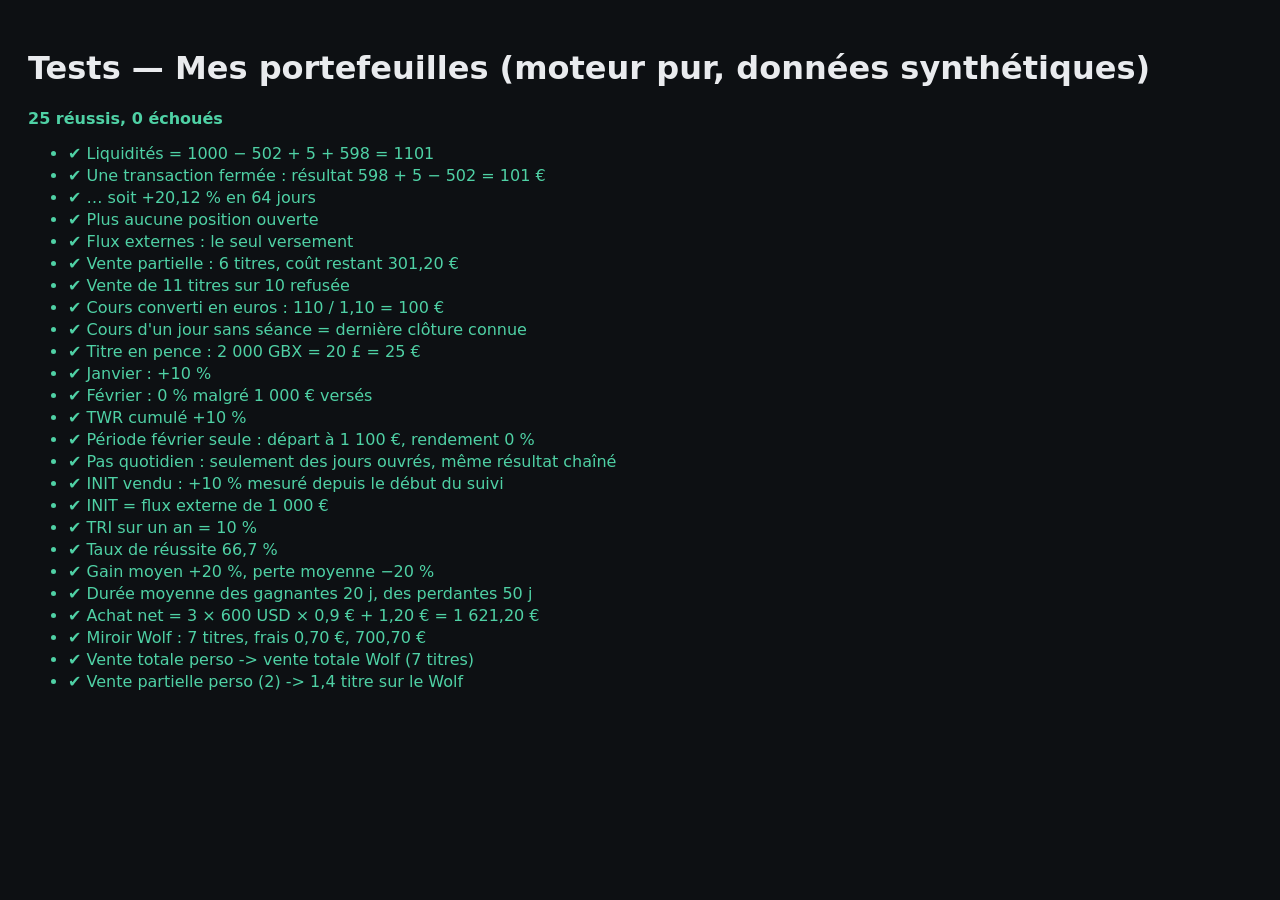
<file: tests/mes-portefeuilles.test.html>
<!doctype html>
<html lang="fr"><head><meta charset="utf-8"><title>Tests mes portefeuilles</title>
<style>body{font-family:system-ui,sans-serif;background:#0D1013;color:#E9EBEE;padding:20px}.ok{color:#4FD1A5}.ko{color:#E5636B}li{margin:3px 0}</style>
</head><body>
<h1>Tests — Mes portefeuilles (moteur pur, données synthétiques)</h1>
<p id="summary"></p><ul id="out"></ul>
<div id="pageMesPortefeuilles"></div>
<script src="../js/mes-portefeuilles.js"></script>
<script>
const E = window.MP_ENGINE, out = document.getElementById('out');
let pass = 0, fail = 0;
const near = (a, b, eps = 1e-6) => typeof a === 'number' && Math.abs(a - b) < eps;
function t(name, cond, detail){ cond ? pass++ : fail++; out.insertAdjacentHTML('beforeend', '<li class="' + (cond ? 'ok' : 'ko') + '">' + (cond ? '✔ ' : '✖ ') + name + (cond ? '' : ' — ' + JSON.stringify(detail)) + '</li>'); }
const ser = (pts, ccy) => ({ ccy, d: pts.map(p => p[0]), c: pts.map(p => p[1]) });

// Compte synthétique : 1 000 € versés, achat de 10 TESTCO à 50 € + 2 € de frais, vente à 60 € − 2 €, dividende 5 €
const ops = [
  { id: 'a', date: '2026-01-02', type: 'DEPOT', eur: 1000 },
  { id: 'b', date: '2026-01-05', type: 'BUY', symbol: 'X:TESTCO', qty: 10, px: 50, fee: 2, eur: -502 },
  { id: 'c', date: '2026-02-10', type: 'DIV', symbol: 'X:TESTCO', eur: 5 },
  { id: 'd', date: '2026-03-10', type: 'SELL', symbol: 'X:TESTCO', qty: 10, px: 60, fee: 2, eur: 598 },
];
let r = E.replay(ops);
t('Liquidités = 1000 − 502 + 5 + 598 = 1101', near(r.cash, 1101), r);
t('Une transaction fermée : résultat 598 + 5 − 502 = 101 €', r.trades.length === 1 && near(r.trades[0].pnl, 101), r.trades);
t('… soit +20,12 % en 64 jours', near(r.trades[0].pct, 101 / 502 * 100) && r.trades[0].days === 64, r.trades[0]);
t('Plus aucune position ouverte', Object.keys(r.pos).length === 0, r.pos);
t('Flux externes : le seul versement', r.flows.length === 1 && r.flows[0].amt === 1000, r.flows);

// Vente partielle : le prix de revient restant baisse au prorata, la position reste ouverte
r = E.replay([ops[0], ops[1], { id: 'e', date: '2026-02-01', type: 'SELL', symbol: 'X:TESTCO', qty: 4, px: 55, fee: 0, eur: 220 }]);
t('Vente partielle : 6 titres, coût restant 301,20 €', near(r.pos['X:TESTCO'].qty, 6) && near(r.pos['X:TESTCO'].cost, 301.2), r.pos);

// Validation : vente supérieure à la quantité détenue refusée
t('Vente de 11 titres sur 10 refusée', E.validate([ops[0], ops[1], { id: 'f', date: '2026-03-01', type: 'SELL', symbol: 'X:TESTCO', qty: 11, px: 60, eur: 660 }]).ok === false);

// Valorisation en euros avec change : 10 titres à 110 USD, EURUSD = 1,10 -> 1 000 €
const S = { 'X:US': ser([['2026-01-01', 100], ['2026-01-31', 110]], 'USD'), 'FX_IDC:EURUSD': ser([['2026-01-01', 1.0], ['2026-01-31', 1.1]], 'USD') };
t('Cours converti en euros : 110 / 1,10 = 100 €', near(E.priceEur(S, 'X:US', '2026-01-31'), 100));
t('Cours d\'un jour sans séance = dernière clôture connue', near(E.priceEur(S, 'X:US', '2026-01-15'), 100));
const S2 = { 'X:P': ser([['2026-01-01', 2000]], 'GBX'), 'FX_IDC:EURGBP': ser([['2026-01-01', 0.8]], 'GBP') };
t('Titre en pence : 2 000 GBX = 20 £ = 25 €', near(E.priceEur(S2, 'X:P', '2026-01-02'), 25));

// TWR insensible aux apports : +10 % en janvier puis 1 000 € versés et 0 % en février -> TWR +10 %
const S3 = { 'X:T': ser([['2025-12-31', 100], ['2026-01-02', 100], ['2026-01-31', 110], ['2026-02-28', 110]], 'EUR') };
const ops3 = [{ id: 1, date: '2026-01-02', type: 'DEPOT', eur: 1000 }, { id: 2, date: '2026-01-02', type: 'BUY', symbol: 'X:T', qty: 10, px: 100, eur: -1000 },
              { id: 3, date: '2026-02-01', type: 'DEPOT', eur: 1000 }];
const rows = E.monthly(ops3, S3, { today: '2026-02-28' });
t('Janvier : +10 %', near(rows[0].r, 0.1, 1e-3), rows);
t('Février : 0 % malgré 1 000 € versés', near(rows[1].r, 0, 1e-9), rows);
t('TWR cumulé +10 %', near(E.chain(rows), 0.1, 1e-3), rows);

// Période quelconque : février seul (départ = valeur au 31/01, apport de 1 000 € neutre) et pas quotidien
const feb = E.periodRows(ops3, S3, { today: '2026-02-28', from: '2026-01-31', to: '2026-02-28', step: 'month' });
t('Période février seule : départ à 1 100 €, rendement 0 %', feb.length === 1 && near(feb[0].v0, 1100) && near(E.chain(feb), 0, 1e-9), feb);
const daily = E.periodRows(ops3, S3, { today: '2026-02-28', from: '2026-01-31', to: '2026-02-28', step: 'day' });
t('Pas quotidien : seulement des jours ouvrés, même résultat chaîné', daily.length >= 19 && daily.every(r => { const wd = new Date(r.to + 'T00:00:00Z').getUTCDay(); return r.to === '2026-02-28' || (wd !== 0 && wd !== 6); }) && near(E.chain(daily), 0, 1e-9), daily.length);

// Position de départ (INIT) : comptée comme apport à sa valeur ; sans prix de revient -> marquée « depuis début suivi »
r = E.replay([{ id: 'i', date: '2026-01-01', type: 'INIT', symbol: 'X:T', qty: 10, eur: 1000 }, { id: 'j', date: '2026-02-01', type: 'SELL', symbol: 'X:T', qty: 10, eur: 1100 }]);
t('INIT vendu : +10 % mesuré depuis le début du suivi', r.trades.length === 1 && near(r.trades[0].pct, 10) && r.trades[0].fromInit === true, r.trades);
t('INIT = flux externe de 1 000 €', r.flows[0].amt === 1000, r.flows);

// XIRR : 1 000 € investis, 1 100 € un an plus tard -> 10 %
t('TRI sur un an = 10 %', near(E.xirr([{ d: '2025-01-01', a: -1000 }, { d: '2026-01-01', a: 1100 }]), 0.1, 1e-4));

// Statistiques : 2 gagnantes (+10 %, +30 %), 1 perdante (−20 %)
const st = E.tradeStats([{ pct: 10, pnl: 10, days: 10 }, { pct: 30, pnl: 30, days: 30 }, { pct: -20, pnl: -20, days: 50 }]);
t('Taux de réussite 66,7 %', near(st.winRate, 200 / 3), st);
t('Gain moyen +20 %, perte moyenne −20 %', near(st.avgWinPct, 20) && near(st.avgLossPct, -20), st);
t('Durée moyenne des gagnantes 20 j, des perdantes 50 j', near(st.avgDaysWin, 20) && near(st.avgDaysLoss, 50), st);

// Montant net et miroir Wolf Portfolio × 0,70
t('Achat net = 3 × 600 USD × 0,9 € + 1,20 € = 1 621,20 €', near(E.netAmount('BUY', 3, 600, 0.9, 1.2), -1621.2));
const buy = { id: 'p1', date: '2026-03-01', type: 'BUY', symbol: 'X:T', qty: 10, px: 100, ccy: 'EUR', fx: 1, fee: 1, eur: -1001 };
const m = E.mirrorOp(buy, 0.7, [], null);
t('Miroir Wolf : 7 titres, frais 0,70 €, 700,70 €', m && near(m.qty, 7) && near(m.fee, 0.7) && near(m.eur, -700.7) && m.linkedTo === 'p1', m);
const wolfOps = [{ id: 'w0', date: '2026-01-01', type: 'DEPOT', eur: 5000 }, Object.assign({}, m, { id: 'w1' })];
const sellAll = E.mirrorOp({ id: 'p2', date: '2026-04-01', type: 'SELL', symbol: 'X:T', qty: 10, px: 120, fx: 1, fee: 0 }, 0.7, wolfOps, 10);
t('Vente totale perso -> vente totale Wolf (7 titres)', sellAll && near(sellAll.qty, 7), sellAll);
const sellPart = E.mirrorOp({ id: 'p3', date: '2026-04-01', type: 'SELL', symbol: 'X:T', qty: 2, px: 120, fx: 1, fee: 0 }, 0.7, wolfOps, 10);
t('Vente partielle perso (2) -> 1,4 titre sur le Wolf', sellPart && near(sellPart.qty, 1.4), sellPart);

document.getElementById('summary').innerHTML = '<b class="' + (fail ? 'ko' : 'ok') + '">' + pass + ' réussis, ' + fail + ' échoués</b>';
window.__testResult = { pass, fail };
</script>
</body></html>
</file>
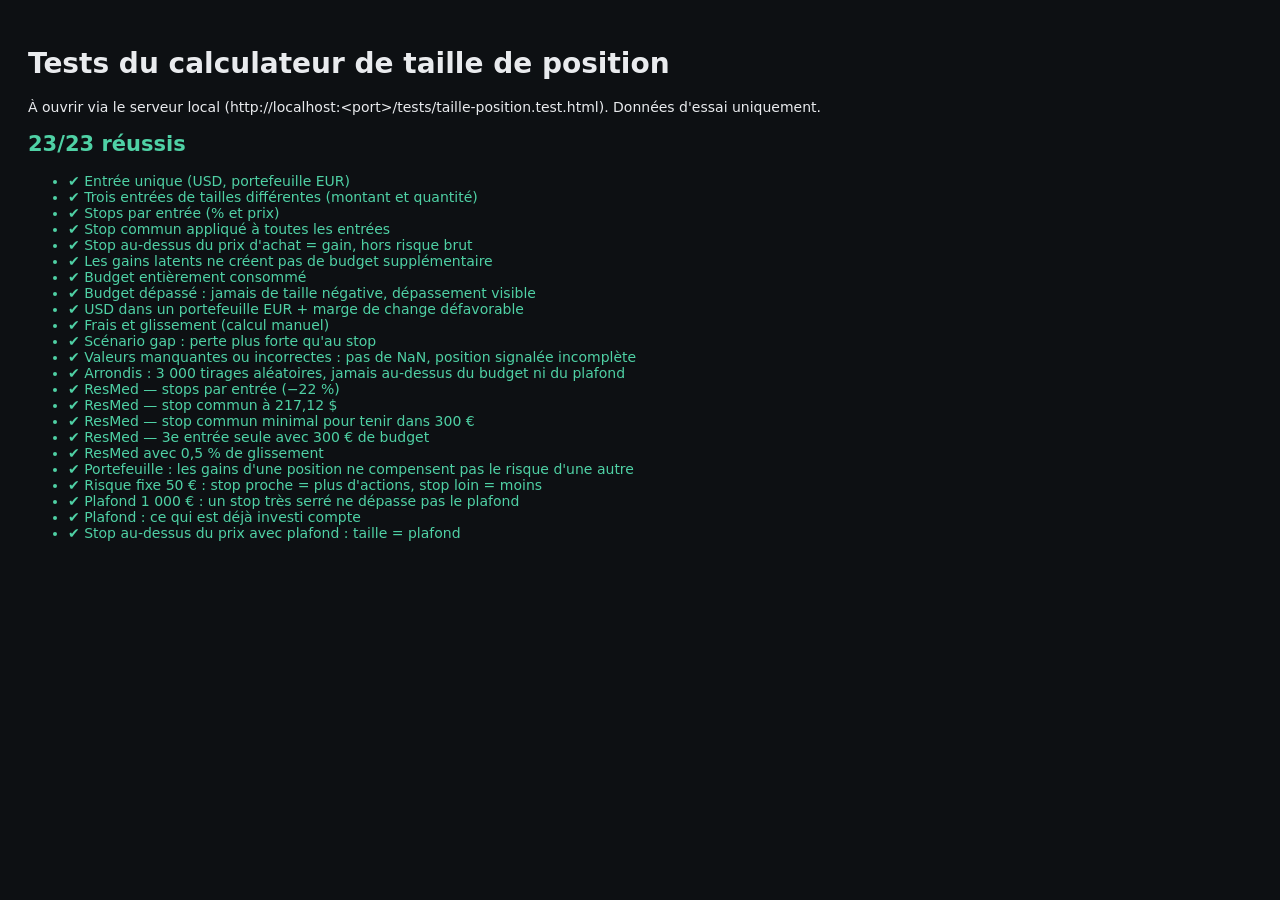
<file: tests/taille-position.test.html>
<!DOCTYPE html>
<html lang="fr">
<head>
<meta charset="utf-8">
<title>Tests — taille de position</title>
<style>body{font:14px system-ui,sans-serif;background:#0D1013;color:#E9EBEE;padding:20px}.ok{color:#4FD1A5}.ko{color:#E5636B}</style>
</head>
<body>
<h1>Tests du calculateur de taille de position</h1>
<p>À ouvrir via le serveur local (http://localhost:&lt;port&gt;/tests/taille-position.test.html). Données d'essai uniquement.</p>
<div id="out">…</div>
<script src="../js/taille-position.js"></script>
<script>
const res = window.RISK_TESTS.run();
const ok = res.filter(r => r.ok).length;
document.getElementById('out').innerHTML = `<h2 class="${ok === res.length ? 'ok' : 'ko'}">${ok}/${res.length} réussis</h2><ul>` +
  res.map(r => `<li class="${r.ok ? 'ok' : 'ko'}">${r.ok ? '✔' : '✖'} ${r.name}${r.ok ? '' : ' — ' + r.msg}</li>`).join('') + '</ul>';
window.__result = { ok, total: res.length };
</script>
</body>
</html>
</file>
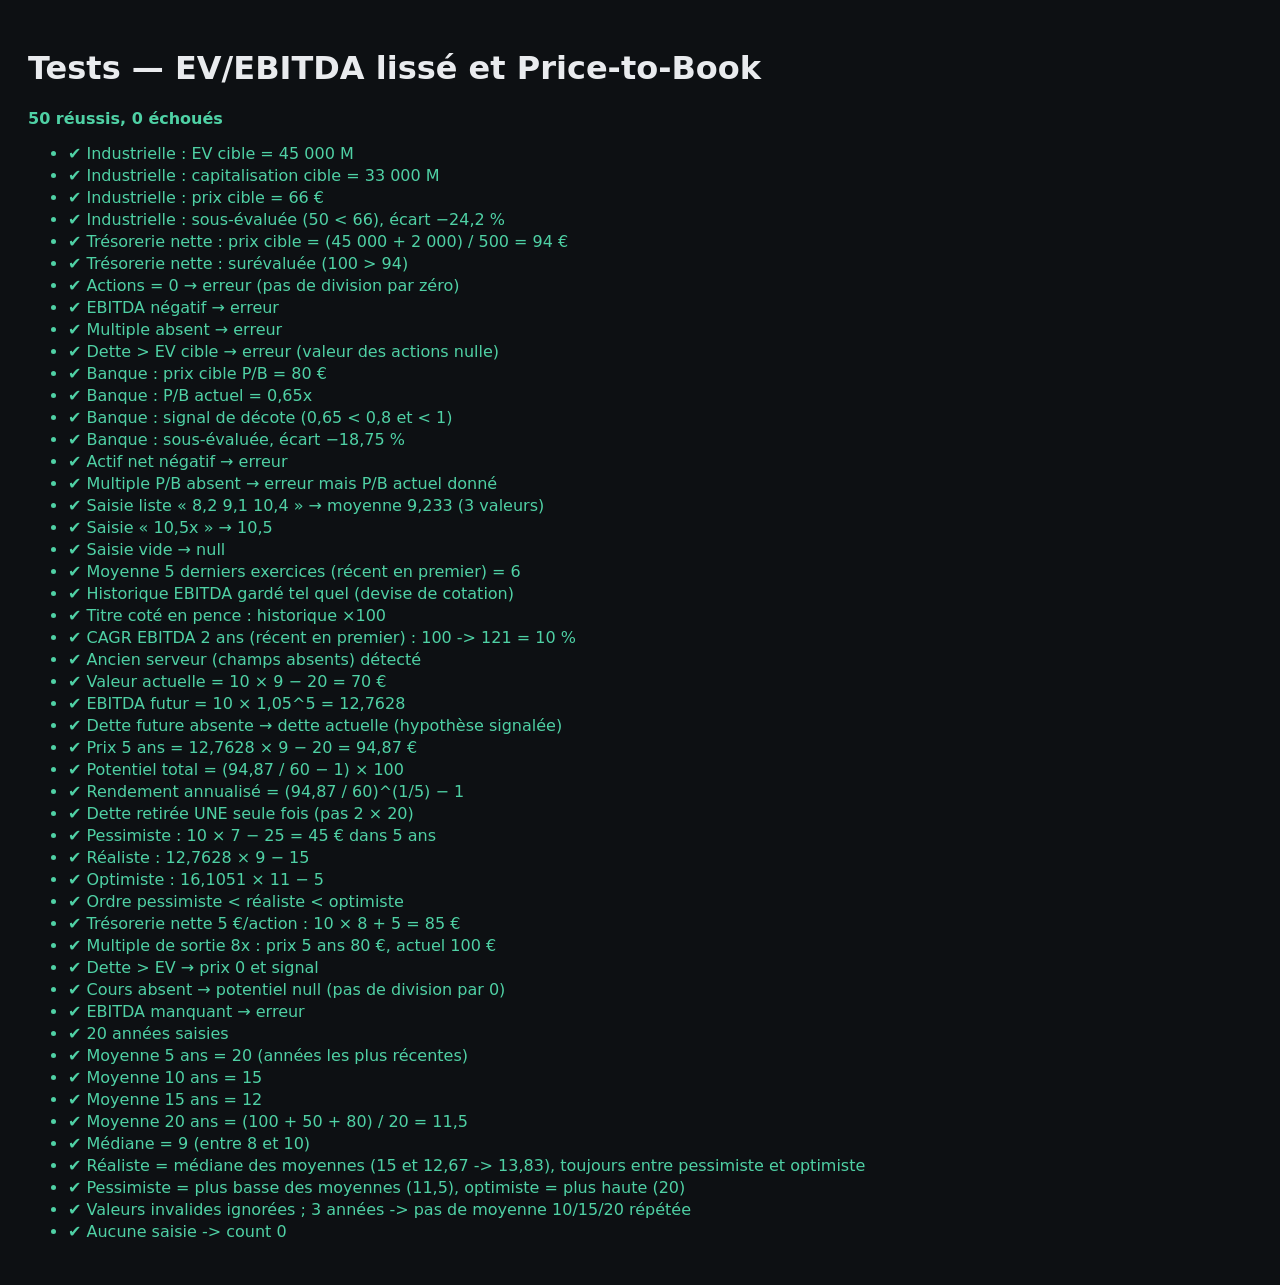
<file: tests/valo-multiples.test.html>
<!doctype html>
<html lang="fr"><head><meta charset="utf-8"><title>Tests valo multiples</title>
<style>body{font-family:system-ui,sans-serif;background:#0D1013;color:#E9EBEE;padding:20px}.ok{color:#4FD1A5}.ko{color:#E5636B}li{margin:3px 0}</style>
</head><body>
<h1>Tests — EV/EBITDA lissé et Price-to-Book</h1>
<p id="summary"></p><ul id="out"></ul>
<script src="../js/valo-multiples.js"></script>
<script>
const V = window.VALO_MULTIPLES, out = document.getElementById('out');
let pass = 0, fail = 0;
const near = (a, b, eps = 1e-6) => typeof a === 'number' && Math.abs(a - b) < eps;
function t(name, cond, detail){ cond ? pass++ : fail++; out.insertAdjacentHTML('beforeend', '<li class="' + (cond ? 'ok' : 'ko') + '">' + (cond ? '✔ ' : '✖ ') + name + (cond ? '' : ' — ' + JSON.stringify(detail)) + '</li>'); }

// 1) Industrielle endettée : EBITDA moyen 5 ans 5 000 M, 9x, dette nette 12 000 M, 500 M d'actions, cours 50
let r = V.calculateEvEbitdaFairValue({ ebitda: 5000e6, multiple: 9, netDebt: 12000e6, shares: 500e6, price: 50 });
t('Industrielle : EV cible = 45 000 M', near(r.evCible, 45000e6), r);
t('Industrielle : capitalisation cible = 33 000 M', near(r.capCible, 33000e6), r);
t('Industrielle : prix cible = 66 €', near(r.prixCible, 66), r);
t('Industrielle : sous-évaluée (50 < 66), écart −24,2 %', r.sousEvaluee === true && near(r.ecart, 50 / 66 - 1), r);

// 2) Trésorerie nette (dette nette négative) : elle s'AJOUTE à la valeur des actions
r = V.calculateEvEbitdaFairValue({ ebitda: 5000e6, multiple: 9, netDebt: -2000e6, shares: 500e6, price: 100 });
t('Trésorerie nette : prix cible = (45 000 + 2 000) / 500 = 94 €', near(r.prixCible, 94) && r.tresorerieNette === true, r);
t('Trésorerie nette : surévaluée (100 > 94)', r.sousEvaluee === false, r);

// 3) Cas d'erreur EV/EBITDA
t('Actions = 0 → erreur (pas de division par zéro)', V.calculateEvEbitdaFairValue({ ebitda: 1e9, multiple: 8, netDebt: 0, shares: 0, price: 10 }).ok === false);
t('EBITDA négatif → erreur', V.calculateEvEbitdaFairValue({ ebitda: -1e9, multiple: 8, netDebt: 0, shares: 1e6, price: 10 }).ok === false);
t('Multiple absent → erreur', V.calculateEvEbitdaFairValue({ ebitda: 1e9, multiple: null, netDebt: 0, shares: 1e6, price: 10 }).ok === false);
t('Dette > EV cible → erreur (valeur des actions nulle)', V.calculateEvEbitdaFairValue({ ebitda: 1e9, multiple: 5, netDebt: 6e9, shares: 1e6, price: 10 }).ok === false);

// 4) Banque en décote : actif net 100 €/action, P/B historique 0,8x, cours 65 €
r = V.calculatePbFairValue({ bookValuePerShare: 100, multiple: 0.8, price: 65 });
t('Banque : prix cible P/B = 80 €', near(r.prixCible, 80), r);
t('Banque : P/B actuel = 0,65x', near(r.pbActuel, 0.65), r);
t('Banque : signal de décote (0,65 < 0,8 et < 1)', r.opportunite === true && r.sousHisto && r.sousActifNet, r);
t('Banque : sous-évaluée, écart −18,75 %', r.sousEvaluee === true && near(r.ecart, -0.1875), r);

// 5) Cas d'erreur P/B
t('Actif net négatif → erreur', V.calculatePbFairValue({ bookValuePerShare: -5, multiple: 1, price: 10 }).ok === false);
t('Multiple P/B absent → erreur mais P/B actuel donné', (r = V.calculatePbFairValue({ bookValuePerShare: 50, multiple: null, price: 40 })).ok === false && near(r.pbActuel, 0.8), r);

// 6) Outils
const p = V.parseMultipleInput('8,2 9,1 10,4');
t('Saisie liste « 8,2 9,1 10,4 » → moyenne 9,233 (3 valeurs)', p && p.count === 3 && near(p.value, 27.7 / 3), p);
t('Saisie « 10,5x » → 10,5', near((V.parseMultipleInput('10,5x') || {}).value, 10.5));
t('Saisie vide → null', V.parseMultipleInput('  ') === null);
const a = V.averageLastYears([10, 8, 6, 4, 2, 100], 5);
t('Moyenne 5 derniers exercices (récent en premier) = 6', a && near(a.value, 6) && a.count === 5, a);
// ebitda_fy_h est déjà dans la devise de cotation (livres pour Londres) : inchangé, sauf ×100 pour un titre en pence
const m = V.fromSnapshot({ currency: 'EUR', ebitda_fy_h: [1000, 800, null], close: 10, price_book_fq: 1 });
t('Historique EBITDA gardé tel quel (devise de cotation)', m.ebitdaHist[0] === 1000 && m.ebitdaHist[1] === 800 && m.ebitdaHist[2] === null && m.serverOk, m);
const g = V.fromSnapshot({ currency: 'GBX', ebitda_fy_h: [10], close: 4930, price_book_fq: 1 });
t('Titre coté en pence : historique ×100', g.ebitdaHist[0] === 1000, g);
t('CAGR EBITDA 2 ans (récent en premier) : 100 -> 121 = 10 %', Math.abs(V.cagrRecentFirst([121, 110, 100], 2) - 10) < 1e-9);
t('Ancien serveur (champs absents) détecté', V.fromSnapshot({ close: 10 }).serverOk === false);

// 7) Scénarios EV/EBITDA à 5 ans (méthode 2026-11-08) — tout par action
// EBITDA 10 €/action, 9x, dette nette 20 €/action, cours 60 €, CAGR 5 %
let s = V.evEbitdaScenario({ ebitdaPS: 10, multiple: 9, cagr: 5, detteNettePS: 20, prix: 60 });
t('Valeur actuelle = 10 × 9 − 20 = 70 €', near(s.prixTheoActuel, 70), s);
t('EBITDA futur = 10 × 1,05^5 = 12,7628', near(s.ebitdaFuturPS, 10 * Math.pow(1.05, 5)), s);
t('Dette future absente → dette actuelle (hypothèse signalée)', s.detteFutureAuto === true && near(s.detteNetteFuturePS, 20), s);
const pf = 10 * Math.pow(1.05, 5) * 9 - 20;
t('Prix 5 ans = 12,7628 × 9 − 20 = 94,87 €', near(s.prixFutur, pf), s);
t('Potentiel total = (94,87 / 60 − 1) × 100', near(s.potentielTotal, (pf / 60 - 1) * 100), s);
t('Rendement annualisé = (94,87 / 60)^(1/5) − 1', near(s.rendementAnnualise, (Math.pow(pf / 60, 0.2) - 1) * 100), s);
t('Dette retirée UNE seule fois (pas 2 × 20)', near(s.prixTheoActuel + 20, 90), s);
// Les 3 scénarios : pessimiste / réaliste / optimiste avec dette future propre à chacun
const base = { ebitdaPS: 10, detteNettePS: 20, prix: 60 };
const pess = V.evEbitdaScenario(Object.assign({}, base, { cagr: 0, multiple: 7, detteNetteFuturePS: 25 }));
const real = V.evEbitdaScenario(Object.assign({}, base, { cagr: 5, multiple: 9, detteNetteFuturePS: 15 }));
const opti = V.evEbitdaScenario(Object.assign({}, base, { cagr: 10, multiple: 11, detteNetteFuturePS: 5 }));
t('Pessimiste : 10 × 7 − 25 = 45 € dans 5 ans', near(pess.prixFutur, 45) && near(pess.potentielTotal, -25), pess);
t('Réaliste : 12,7628 × 9 − 15', near(real.prixFutur, 10 * Math.pow(1.05, 5) * 9 - 15), real);
t('Optimiste : 16,1051 × 11 − 5', near(opti.prixFutur, 10 * Math.pow(1.1, 5) * 11 - 5), opti);
t('Ordre pessimiste < réaliste < optimiste', pess.prixFutur < real.prixFutur && real.prixFutur < opti.prixFutur);
// Trésorerie nette (dette négative) : s'ajoute
s = V.evEbitdaScenario({ ebitdaPS: 10, multiple: 8, cagr: 0, detteNettePS: -5, prix: 80 });
t('Trésorerie nette 5 €/action : 10 × 8 + 5 = 85 €', near(s.prixTheoActuel, 85) && near(s.prixFutur, 85), s);
// Multiple de sortie différent
s = V.evEbitdaScenario({ ebitdaPS: 10, multiple: 10, multipleSortie: 8, cagr: 0, detteNettePS: 0, prix: 100 });
t('Multiple de sortie 8x : prix 5 ans 80 €, actuel 100 €', near(s.prixFutur, 80) && near(s.prixTheoActuel, 100), s);
// Dette > EV : prix ramené à 0 et signalé
s = V.evEbitdaScenario({ ebitdaPS: 1, multiple: 5, cagr: 0, detteNettePS: 10, prix: 10 });
t('Dette > EV → prix 0 et signal', s.prixTheoActuel === 0 && s.negatif === true, s);
t('Cours absent → potentiel null (pas de division par 0)', V.evEbitdaScenario({ ebitdaPS: 10, multiple: 9, prix: 0 }).potentielTotal === null);
t('EBITDA manquant → erreur', V.evEbitdaScenario({ multiple: 9, prix: 10 }).ok === false);

// 8) EV/EBITDA historique saisi : moyennes 5/10/15/20 ans, médiane, multiples des scénarios
const yrs = {}; for (let y = 2006; y <= 2025; y++) yrs[y] = y >= 2021 ? 20 : y >= 2016 ? 10 : 8;   // 5 × 20, 5 × 10, 10 × 8
const hs = V.evHistoryStats(yrs);
t('20 années saisies', hs.count === 20 && hs.first === 2006 && hs.last === 2025, hs);
t('Moyenne 5 ans = 20 (années les plus récentes)', near(hs.avgs[5].value, 20), hs.avgs);
t('Moyenne 10 ans = 15', near(hs.avgs[10].value, 15), hs.avgs);
t('Moyenne 15 ans = 12', near(hs.avgs[15].value, (100 + 50 + 40) / 15), hs.avgs);
t('Moyenne 20 ans = (100 + 50 + 80) / 20 = 11,5', near(hs.avgs[20].value, 11.5), hs.avgs);
t('Médiane = 9 (entre 8 et 10)', near(hs.median, 9), hs);
t('Réaliste = médiane des moyennes (15 et 12,67 -> 13,83), toujours entre pessimiste et optimiste', near(hs.medianAvg, (15 + 190 / 15) / 2) && hs.minAvg <= hs.medianAvg && hs.medianAvg <= hs.maxAvg, hs);
t('Pessimiste = plus basse des moyennes (11,5), optimiste = plus haute (20)', near(hs.minAvg, 11.5) && near(hs.maxAvg, 20), hs);
const hs2 = V.evHistoryStats({ 2023: 11, 2024: 12, 2025: 13, 2019: 'x', 2018: -4 });
t('Valeurs invalides ignorées ; 3 années -> pas de moyenne 10/15/20 répétée', hs2.count === 3 && near(hs2.median, 12) && near(hs2.minAvg, 12) && near(hs2.maxAvg, 12), hs2);
t('Aucune saisie -> count 0', V.evHistoryStats({}).count === 0);

document.getElementById('summary').innerHTML = '<b class="' + (fail ? 'ko' : 'ok') + '">' + pass + ' réussis, ' + fail + ' échoués</b>';
window.__testResult = { pass, fail };
</script>
</body></html>
</file>
